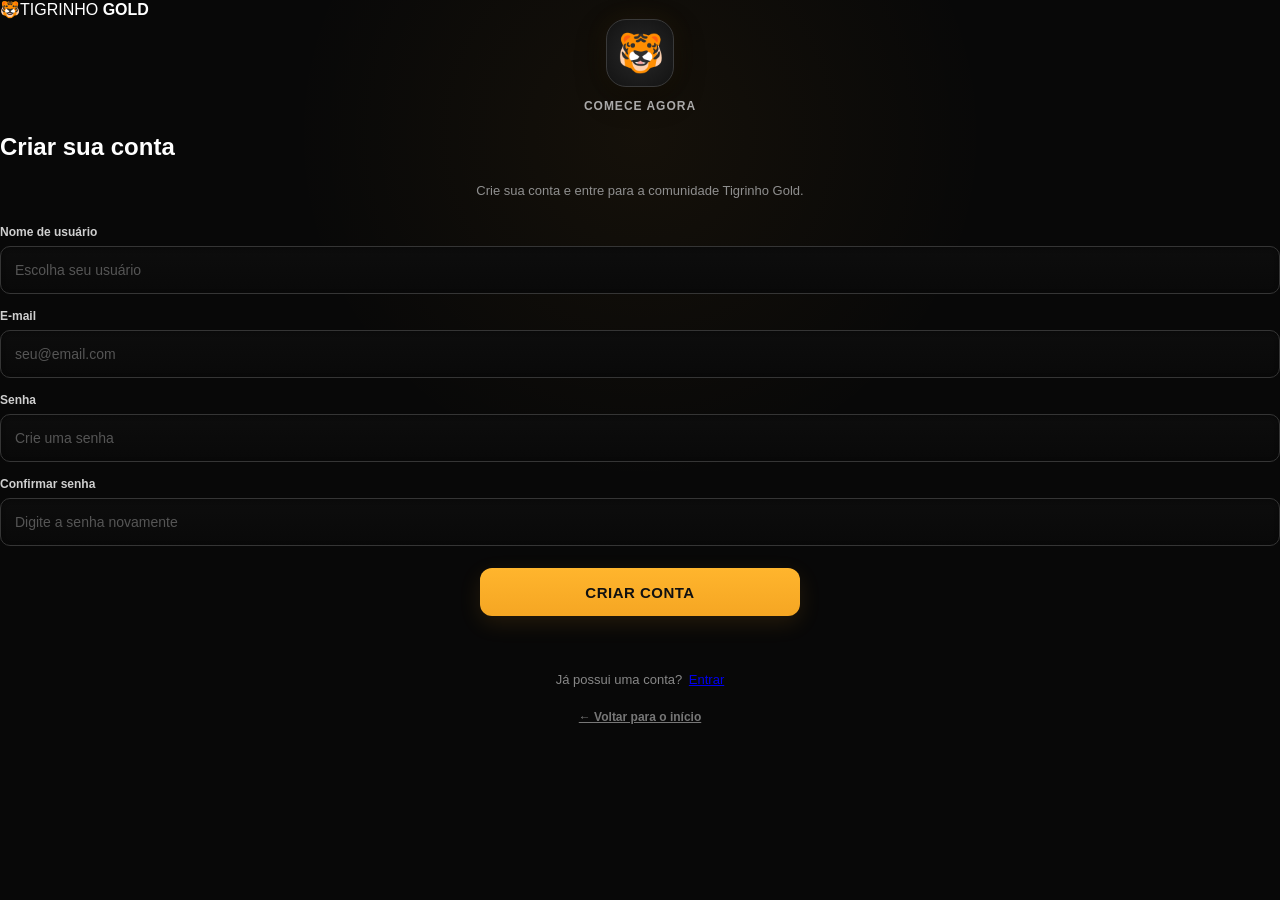
<file: frontend/register.html>
<!DOCTYPE html>

<html lang="pt-BR"> <head> <meta charset="UTF-8"> <meta name="viewport" content="width=device-width, initial-scale=1.0"> <title>Criar conta — Tigrinho Gold</title> <link rel="stylesheet" href="assets/css/style.css"> </head>

<body>

<header class="topbar">

<a href="index.html" class="logo" style="text-decoration: none; color: inherit;">
    <span class="logo-icon">🐯</span>
    <span class="logo-text">TIGRINHO <strong>GOLD</strong></span>
</a>

</header>

<main class="auth-page">

<section class="auth-card">

    <div class="auth-icon">🐯</div>

    <span class="auth-label">COMECE AGORA</span>

    <h1>Criar sua conta</h1>

    <p class="auth-description">
        Crie sua conta e entre para a comunidade Tigrinho Gold.
    </p>

    <form id="registerForm">

        <div class="form-group">
            <label for="username">Nome de usuário</label>
            <input
                type="text"
                id="username"
                name="username"
                placeholder="Escolha seu usuário"
                autocomplete="username"
                required
            >
        </div>

        <div class="form-group">
            <label for="email">E-mail</label>
            <input
                type="email"
                id="email"
                name="email"
                placeholder="seu@email.com"
                autocomplete="email"
                required
            >
        </div>

        <div class="form-group">
            <label for="password">Senha</label>
            <input
                type="password"
                id="password"
                name="password"
                placeholder="Crie uma senha"
                autocomplete="new-password"
                required
            >
        </div>

        <div class="form-group">
            <label for="confirmPassword">Confirmar senha</label>
            <input
                type="password"
                id="confirmPassword"
                name="confirmPassword"
                placeholder="Digite a senha novamente"
                autocomplete="new-password"
                required
            >
        </div>

        <button type="submit" class="auth-submit">
            CRIAR CONTA
        </button>

        <p id="registerMessage" class="auth-message"></p>

    </form>

    <div class="auth-footer">
        Já possui uma conta?
        <a href="login.html">Entrar</a>
    </div>

    <a href="index.html" class="back-home">
        ← Voltar para o início
    </a>

</section>

</main>

<script src="assets/js/register.js"></script>

</body> </html>
</file>
<file: frontend/assets/css/style.css>
﻿/* =========================================================
   GO-TIGRINHO — STYLE.CSS
   VISUAL FINAL — COMPATÍVEL COM O INDEX ATUAL
   ========================================================= */

* {
    box-sizing: border-box;
}

html,
body {
    margin: 0;
    padding: 0;
    min-height: 100%;
}

html {
    scroll-behavior: smooth;
}

body {
    background:
        radial-gradient(
            circle at 50% 15%,
            rgba(245, 166, 35, 0.055),
            transparent 35%
        ),
        #080808;

    color: #fff;

    font-family:
        Arial,
        Helvetica,
        sans-serif;

    overflow-x: hidden;
}

button,
input {
    font-family: inherit;
}

/* =========================================================
   ELEMENTOS DE PÁGINA
   ========================================================= */

#page-home,
#page-games,
#page-login,
#page-register,
#page-account,
#page-game {
    width: 100%;
}

#page-home,
#page-games,
#page-login,
#page-register,
#page-account,
#page-game {
    min-height: calc(100vh - 72px);
}


/* =========================================================
   HEADER
   ========================================================= */

.header {
    width: 100%;
    min-height: 72px;

    display: flex;
    align-items: center;

    padding: 0 42px;

    background:
        linear-gradient(
            180deg,
            #151515 0%,
            #0d0d0d 100%
        );

    border-bottom: 1px solid #292929;

    box-shadow:
        0 8px 30px rgba(0, 0, 0, 0.30);

    position: relative;
    z-index: 100;
}

.header-left {
    display: flex;
    align-items: center;
    flex-shrink: 0;
}

/* =========================================================
   LOGO
   ========================================================= */

.header .logo {
    display: flex;
    align-items: center;

    flex-shrink: 0;

    color: #fff;

    font-size: 21px;
    font-weight: 900;

    white-space: nowrap;
}

.header .logo strong {
    display: flex;
    align-items: center;
}

.logo-go {
    color: #f5a623;
}

.logo-tigrinho {
    color: #fff;
}

.header .logo::after {
    content: "🐯";

    margin-left: 8px;

    font-size: 20px;

    filter:
        drop-shadow(
            0 0 9px
            rgba(245, 166, 35, 0.22)
        );
}


/* =========================================================
   MENU
   ========================================================= */

.header .menu {
    display: flex;
    align-items: center;

    gap: 30px;

    margin-left: 42px;
}

.header .menu a {
    display: inline-flex;
    align-items: center;

    height: 42px;

    color: #d8d8d8;

    text-decoration: none;

    font-size: 14px;
    font-weight: 700;

    position: relative;

    transition:
        color 0.2s ease,
        transform 0.2s ease;
}

.header .menu a::after {
    content: "";

    position: absolute;

    left: 0;
    right: 0;
    bottom: 2px;

    height: 2px;

    background: #f5a623;

    border-radius: 10px;

    transform: scaleX(0);

    transition:
        transform 0.2s ease;
}

.header .menu a:hover {
    color: #f5a623;

    transform: translateY(-1px);
}

.header .menu a:hover::after {
    transform: scaleX(1);
}


/* =========================================================
   ÁREA DA CONTA
   ========================================================= */

.header-right,
.header .account {
    margin-left: auto;

    display: flex;
    align-items: center;
    justify-content: flex-end;

    gap: 10px;

    min-height: 42px;

    flex-shrink: 0;
}

.header .logged-user {
    display: none;

    align-items: center;

    color: #d8d8d8;

    font-size: 13px;
    font-weight: 600;

    white-space: nowrap;
}

.header .logged-user strong {
    margin-left: 4px;

    color: #f5a623;
}

.header .header-balance {
    display: none;

    align-items: center;

    padding: 9px 13px;

    background:
        linear-gradient(
            180deg,
            #1d1d1d,
            #151515
        );

    border: 1px solid #303030;

    border-radius: 9px;

    color: #aaa;

    font-size: 12px;
    font-weight: 700;

    white-space: nowrap;
}

.header .header-balance strong {
    color: #f5a623;

    margin-left: 3px;
}


/* =========================================================
   BOTÕES HEADER
   ========================================================= */

.header .btn-login,
.header .btn-register,
.header .logout-button {
    height: 40px;

    min-width: 108px;

    padding: 0 18px;

    border-radius: 9px;

    font-size: 12px;
    font-weight: 900;

    letter-spacing: 0.2px;

    cursor: pointer;

    display: inline-flex;

    align-items: center;
    justify-content: center;

    white-space: nowrap;

    transition:
        transform 0.18s ease,
        filter 0.18s ease,
        background 0.18s ease,
        box-shadow 0.18s ease;
}

.header .btn-login,
.header .logout-button {
    background:
        linear-gradient(
            180deg,
            #1b1b1b,
            #111
        );

    color: #f5a623;

    border: 1px solid #f5a623;
}

.header .btn-login:hover,
.header .logout-button:hover {
    background:
        rgba(245, 166, 35, 0.09);

    transform: translateY(-1px);
}

.header .btn-register {
    background:
        linear-gradient(
            180deg,
            #ffb52d,
            #f5a623
        );

    color: #111;

    border: 1px solid #f5a623;

    box-shadow:
        0 5px 18px
        rgba(245, 166, 35, 0.12);
}

.header .btn-register:hover {
    filter: brightness(1.07);

    transform: translateY(-1px);
}


/* =========================================================
   HOME / HERO
   ========================================================= */

.hero {
    min-height: 560px;

    padding: 65px 8%;

    display: flex;

    align-items: center;
    justify-content: space-between;

    position: relative;

    overflow: hidden;

    background:
        radial-gradient(
            circle at 75% 50%,
            rgba(245, 166, 35, 0.11),
            transparent 32%
        ),
        radial-gradient(
            circle at 15% 50%,
            rgba(245, 166, 35, 0.035),
            transparent 30%
        );
}

.hero::before {
    content: "";

    position: absolute;

    width: 520px;
    height: 220px;

    left: 50%;
    top: 80px;

    transform: translateX(-50%);

    background:
        radial-gradient(
            ellipse,
            rgba(245, 166, 35, 0.10),
            transparent 70%
        );

    filter: blur(12px);

    pointer-events: none;
}

.hero::after {
    content: "";

    position: absolute;

    width: 520px;
    height: 520px;

    right: 4%;
    top: 50%;

    transform: translateY(-50%);

    border-radius: 50%;

    background:
        radial-gradient(
            circle,
            rgba(245, 166, 35, 0.13),
            rgba(245, 166, 35, 0.035) 40%,
            transparent 70%
        );

    filter: blur(5px);

    pointer-events: none;
}


/* =========================================================
   HERO CONTENT
   ========================================================= */

.hero-content {
    max-width: 650px;

    position: relative;

    z-index: 2;

    animation:
        heroContentIn
        0.7s
        ease-out
        both;
}

@keyframes heroContentIn {
    from {
        opacity: 0;

        transform:
            translateX(-20px);
    }

    to {
        opacity: 1;

        transform:
            translateX(0);
    }
}

.hero-badge {
    display: inline-flex;

    align-items: center;

    padding: 8px 14px;

    margin-bottom: 20px;

    border:
        1px solid
        rgba(245, 166, 35, 0.45);

    border-radius: 30px;

    color: #f5a623;

    font-size: 12px;
    font-weight: 900;

    letter-spacing: 1px;

    background:
        rgba(245, 166, 35, 0.08);
}

.hero h1,
.hero-content h1 {
    margin: 0;

    font-size:
        clamp(
            48px,
            7vw,
            82px
        );

    line-height: 0.95;

    letter-spacing: -3px;

    font-weight: 900;
}

.hero h1 span,
.hero-content h1 span {
    color: #f5a623;

    text-shadow:
        0 0 25px
        rgba(245, 166, 35, 0.10);
}

.hero p,
.hero-content p {
    max-width: 500px;

    color: #aaa;

    font-size: 18px;

    line-height: 1.6;

    margin: 28px 0;
}


/* =========================================================
   HERO BOTÕES
   ========================================================= */

.hero-buttons {
    display: flex;

    justify-content: flex-start;

    gap: 14px;
}

.hero-buttons button {
    min-width: 145px;

    height: 48px;

    padding: 0 24px;

    border-radius: 10px;

    font-weight: 900;

    cursor: pointer;

    font-size: 13px;

    transition:
        transform 0.2s ease,
        filter 0.2s ease,
        box-shadow 0.2s ease;
}

.hero-buttons button:hover {
    transform: translateY(-2px);
}

.btn-primary {
    background:
        linear-gradient(
            180deg,
            #ffb52d,
            #f5a623
        );

    color: #111;

    border: 1px solid #f5a623;

    box-shadow:
        0 7px 22px
        rgba(245, 166, 35, 0.13);
}

.btn-primary:hover {
    filter: brightness(1.07);
}

.btn-secondary {
    background:
        rgba(255,255,255,0.015);

    color: #fff;

    border:
        1px solid #484848;
}

.btn-secondary:hover {
    border-color: #f5a623;

    color: #f5a623;

    background:
        rgba(245, 166, 35, 0.045);
}


/* =========================================================
   TIGRE DO HERO
   ========================================================= */

.hero-tiger {
    position: relative;

    z-index: 2;

    display: flex;

    align-items: center;
    justify-content: center;

    width: 390px;
    height: 390px;

    font-size: 210px;

    line-height: 1;

    filter:
        drop-shadow(
            0 0 25px
            rgba(245, 166, 35, 0.18)
        )
        drop-shadow(
            0 0 55px
            rgba(245, 166, 35, 0.12)
        );

    animation:
        tigerFloat
        3s
        ease-in-out
        infinite;

    user-select: none;
}

@keyframes tigerFloat {
    0%,
    100% {
        transform:
            translateY(0)
            rotate(0deg);
    }

    50% {
        transform:
            translateY(-14px)
            rotate(1deg);
    }
}

.hero-tiger::before {
    content: "";

    position: absolute;

    width: 280px;
    height: 280px;

    border-radius: 50%;

    background:
        radial-gradient(
            circle,
            rgba(245, 166, 35, 0.15),
            transparent 70%
        );

    filter: blur(15px);

    z-index: -1;
}


/* =========================================================
   TÍTULO DA ÁREA DE JOGOS
   ========================================================= */

.section-title {
    width: min(1060px, calc(100% - 60px));

    margin: 0 auto;

    padding:
        45px
        0
        20px;

    display: flex;

    align-items: flex-end;
    justify-content: space-between;

    gap: 20px;
}

.section-title span {
    display: block;

    margin-bottom: 5px;

    color: #f5a623;

    font-size: 11px;

    font-weight: 900;

    letter-spacing: 2px;
}

.section-title h2 {
    margin: 0;

    color: #fff;

    font-size: 28px;

    font-weight: 900;
}

.see-all {
    border: none;

    background: transparent;

    color: #aaa;

    font-size: 12px;

    font-weight: 800;

    cursor: pointer;

    transition:
        color 0.2s ease;
}

.see-all:hover {
    color: #f5a623;
}


/* =========================================================
   GRID DE JOGOS
   ========================================================= */

.games-section,
.games-grid {
    width: 100%;

    display: flex;

    justify-content: center;
    align-items: stretch;

    flex-wrap: wrap;

    gap: 20px;

    padding:
        0
        30px
        70px;
}


/* =========================================================
   CARD DOS JOGOS
   ========================================================= */

.game-card {
    width: 285px;
    min-height: 360px;

    padding: 16px;

    display: flex;
    flex-direction: column;

    position: relative;

    background:
        linear-gradient(
            145deg,
            #171717 0%,
            #101010 55%,
            #0c0c0c 100%
        );

    border:
        1px solid #303030;

    border-radius: 16px;

    box-shadow:
        0 18px 45px
        rgba(0, 0, 0, 0.45),
        inset 0 1px 0
        rgba(255,255,255,0.035);

    overflow: hidden;

    transition:
        transform 0.25s ease,
        border-color 0.25s ease,
        box-shadow 0.25s ease;
}

.game-card::before {
    content: "";

    position: absolute;

    width: 180px;
    height: 180px;

    left: 50%;
    top: 25px;

    transform: translateX(-50%);

    border-radius: 50%;

    background:
        radial-gradient(
            circle,
            rgba(245,166,35,0.13),
            transparent 70%
        );

    filter: blur(15px);

    pointer-events: none;
}

.game-card:hover {
    transform: translateY(-7px);

    border-color:
        rgba(245,166,35,0.55);

    box-shadow:
        0 25px 55px
        rgba(0,0,0,0.55),
        0 0 30px
        rgba(245,166,35,0.08);
}


/* =========================================================
   IMAGEM DO JOGO
   COMPATÍVEL COM .game-image DO INDEX
   ========================================================= */

.game-image {
    width: 100%;
    height: 190px;

    flex-shrink: 0;

    display: flex;

    align-items: center;
    justify-content: center;

    position: relative;

    overflow: hidden;

    margin: 0 0 17px;

    border-radius: 13px;

    border:
        1px solid #353535;

    background:
        radial-gradient(
            circle at 50% 40%,
            #292929,
            #151515 55%,
            #0b0b0b 100%
        );

    box-shadow:
        inset 0 0 35px
        rgba(0,0,0,0.65),
        0 8px 22px
        rgba(0,0,0,0.35);
}

.game-image::after {
    content: "";

    position: absolute;

    left: 8%;
    right: 8%;

    top: 0;

    height: 45%;

    background:
        linear-gradient(
            180deg,
            rgba(255,255,255,0.06),
            transparent
        );

    pointer-events: none;

    z-index: 4;
}


/* =========================================================
   IMAGENS REAIS, SE FOREM ADICIONADAS
   ========================================================= */

.game-image img {
    width: 100%;
    height: 100%;

    display: block;

    object-fit: cover;

    object-position: center;

    border-radius: 12px;

    position: relative;

    z-index: 3;

    transition:
        transform 0.3s ease,
        filter 0.3s ease;
}

.game-card:hover .game-image img {
    transform: scale(1.06);

    filter:
        brightness(1.06)
        saturate(1.08);
}


/* =========================================================
   TIGRE ANIMADO DO CARD
   CORREÇÃO DO CORTE DA CABEÇA
   ========================================================= */

.tiger-game {
    overflow: visible;

    background:
        radial-gradient(
            circle at 50% 50%,
            rgba(245,166,35,0.14),
            #191919 45%,
            #0b0b0b 100%
        );
}

.tiger-animated {
    width: 100%;
    height: 100%;

    display: flex;

    align-items: center;
    justify-content: center;

    position: relative;

    z-index: 3;

    font-size: 108px;

    line-height: 1;

    transform-origin: center;

    filter:
        drop-shadow(
            0 8px 18px
            rgba(0,0,0,0.55)
        )
        drop-shadow(
            0 0 22px
            rgba(245,166,35,0.15)
        );

    animation:
        cardTigerFloat
        3.2s
        ease-in-out
        infinite;
}

@keyframes cardTigerFloat {
    0%,
    100% {
        transform:
            translateY(3px)
            rotate(0deg);
    }

    50% {
        transform:
            translateY(-7px)
            rotate(1deg);
    }
}


/* =========================================================
   OUTROS JOGOS
   ========================================================= */

.gold-game,
.fire-game {
    font-size: 90px;

    line-height: 1;

    text-shadow:
        0 8px 20px
        rgba(0,0,0,0.55),
        0 0 25px
        rgba(245,166,35,0.12);
}

.gold-game {
    background:
        radial-gradient(
            circle at center,
            rgba(245,166,35,0.14),
            #181818 48%,
            #0b0b0b 100%
        );
}

.fire-game {
    background:
        radial-gradient(
            circle at center,
            rgba(255,95,30,0.12),
            #181818 48%,
            #0b0b0b 100%
        );
}


/* =========================================================
   INFORMAÇÕES DO JOGO
   ========================================================= */

.game-info {
    width: 100%;

    display: flex;
    flex-direction: column;

    flex: 1;

    position: relative;

    z-index: 5;
}

.game-info h3 {
    margin:
        0
        0
        6px;

    color: #fff;

    font-size: 17px;

    font-weight: 900;

    line-height: 1.25;

    text-align: center;
}

.game-info p {
    margin: 0;

    min-height: 32px;

    display: flex;

    align-items: center;
    justify-content: center;

    color: #888;

    font-size: 12px;

    line-height: 1.4;

    text-align: center;
}


/* =========================================================
   BOTÕES DOS CARDS
   ========================================================= */

.game-info button {
    width: 100%;
    height: 44px;

    margin-top: auto;

    border:
        1px solid #f5a623;

    border-radius: 9px;

    background:
        linear-gradient(
            180deg,
            #ffb52d,
            #f5a623
        );

    color: #111;

    font-size: 11px;

    font-weight: 900;

    letter-spacing: 0.4px;

    cursor: pointer;

    box-shadow:
        0 7px 20px
        rgba(245,166,35,0.10);

    transition:
        transform 0.2s ease,
        filter 0.2s ease,
        box-shadow 0.2s ease;
}

.game-info button:hover:not(:disabled) {
    transform: translateY(-2px);

    filter: brightness(1.07);

    box-shadow:
        0 10px 26px
        rgba(245,166,35,0.18);
}

.game-info button:disabled {
    background:
        linear-gradient(
            180deg,
            #242424,
            #181818
        );

    border-color: #363636;

    color: #666;

    cursor: default;

    box-shadow: none;
}


/* =========================================================
   PÁGINA DE LOGIN / CADASTRO
   ========================================================= */

#page-login,
#page-register,
#page-account {

    min-height: calc(100vh - 72px);

    display: flex;

    align-items: center;
    justify-content: center;

    padding:
        55px
        20px;

    position: relative;

    background:
        radial-gradient(
            circle at 50% 35%,
            rgba(245,166,35,0.075),
            transparent 34%
        ),
        radial-gradient(
            circle at 50% 100%,
            rgba(245,166,35,0.035),
            transparent 45%
        );
}


/* =========================================================
   CAIXA AUTH
   ========================================================= */

.auth-box {
    width: 410px;

    padding: 35px 38px;

    position: relative;

    z-index: 2;

    background:
        linear-gradient(
            145deg,
            #181818,
            #101010 60%,
            #0c0c0c
        );

    border:
        1px solid #343434;

    border-radius: 18px;

    box-shadow:
        0 25px 70px
        rgba(0,0,0,0.55),
        0 0 40px
        rgba(245,166,35,0.035),
        inset 0 1px 0
        rgba(255,255,255,0.035);

    animation:
        authBoxIn
        0.45s
        ease-out
        both;
}

@keyframes authBoxIn {
    from {
        opacity: 0;

        transform:
            translateY(15px)
            scale(0.98);
    }

    to {
        opacity: 1;

        transform:
            translateY(0)
            scale(1);
    }
}


/* =========================================================
   ÍCONE AUTH
   ========================================================= */

.auth-icon {
    width: 68px;
    height: 68px;

    margin:
        0
        auto
        12px;

    display: flex;

    align-items: center;
    justify-content: center;

    border-radius: 20px;

    background:
        radial-gradient(
            circle,
            #292929,
            #121212
        );

    border:
        1px solid #3a3a3a;

    font-size: 38px;

    box-shadow:
        0 10px 30px
        rgba(0,0,0,0.45),
        0 0 25px
        rgba(245,166,35,0.08);
}

.auth-label {
    display: block;

    margin-bottom: 7px;

    text-align: center;

    color: #aaa;

    font-size: 12px;

    font-weight: 900;

    letter-spacing: 1px;
}


/* =========================================================
   TÍTULOS AUTH
   ========================================================= */

.auth-box h1 {
    margin:
        0
        0
        8px;

    color: #fff;

    text-align: center;

    font-size: 26px;

    font-weight: 900;
}

.auth-description {
    margin:
        0
        0
        25px;

    color: #8f8f8f;

    text-align: center;

    font-size: 13px;

    line-height: 1.5;
}


/* =========================================================
   FORMULÁRIO
   ========================================================= */

.form-group {
    width: 100%;

    margin-bottom: 15px;
}

.form-group label {
    display: block;

    margin:
        0
        0
        7px;

    color: #cfcfcf;

    font-size: 12px;

    font-weight: 700;
}

.form-group input {
    width: 100%;
    height: 48px;

    padding:
        0
        14px;

    border:
        1px solid #353535;

    border-radius: 10px;

    outline: none;

    background:
        linear-gradient(
            180deg,
            #0d0d0d,
            #090909
        );

    color: #fff;

    font-size: 14px;

    box-shadow:
        inset 0 1px 4px
        rgba(0,0,0,0.35);

    transition:
        border-color 0.2s ease,
        box-shadow 0.2s ease;
}

.form-group input::placeholder {
    color: #555;
}

.form-group input:focus {
    border-color: #f5a623;

    box-shadow:
        0 0 0 3px
        rgba(245,166,35,0.07),
        0 0 18px
        rgba(245,166,35,0.04);
}


/* =========================================================
   BOTÃO AUTH
   ========================================================= */

.auth-submit {
    width: 100%;
    height: 48px;

    margin-top: 3px;

    border:
        1px solid #f5a623;

    border-radius: 10px;

    background:
        linear-gradient(
            180deg,
            #ffb52d,
            #f5a623
        );

    color: #111;

    font-size: 12px;

    font-weight: 900;

    letter-spacing: 0.4px;

    cursor: pointer;

    box-shadow:
        0 7px 22px
        rgba(245,166,35,0.12);

    transition:
        transform 0.2s ease,
        filter 0.2s ease;
}

.auth-submit:hover {
    transform: translateY(-2px);

    filter: brightness(1.06);
}


/* =========================================================
   LINKS AUTH
   ========================================================= */

.auth-box a {
    color: #f5a623;

    text-decoration: none;

    font-weight: 700;

    transition:
        color 0.2s ease;
}

.auth-box a:hover {
    color: #ffc45a;
}

.forgot-password-link {
    display: block;

    margin-top: 13px;

    text-align: center;

    font-size: 12px;
}

.auth-footer {
    margin-top: 20px;

    color: #888;

    text-align: center;

    font-size: 13px;

    line-height: 1.5;
}

.auth-footer a {
    margin-left: 3px;
}

.back-home {
    display: block;

    margin-top: 18px;

    color: #777 !important;

    text-align: center;

    font-size: 12px;

    font-weight: 700;
}

.back-home:hover {
    color: #f5a623 !important;
}


/* =========================================================
   MENSAGENS
   ========================================================= */

.auth-message {
    min-height: 20px;

    margin-top: 10px;

    color: #f5a623;

    text-align: center;

    font-size: 12px;

    line-height: 1.4;
}


/* =========================================================
   RECUPERAÇÃO DE SENHA
   ========================================================= */

.forgot-password-view {
    width: 100%;
}

.forgot-icon {
    width: 62px;
    height: 62px;

    margin:
        0
        auto
        14px;

    display: flex;

    align-items: center;
    justify-content: center;

    border-radius: 18px;

    background:
        radial-gradient(
            circle,
            #292929,
            #121212
        );

    border:
        1px solid #3a3a3a;

    font-size: 31px;
}


/* =========================================================
   CONTA
   ========================================================= */

.account-box {
    width: 410px;

    padding: 38px;

    position: relative;

    z-index: 2;

    text-align: center;

    background:
        linear-gradient(
            145deg,
            #181818,
            #101010
        );

    border:
        1px solid #343434;

    border-radius: 18px;

    box-shadow:
        0 25px 65px
        rgba(0,0,0,0.5),
        inset 0 1px 0
        rgba(255,255,255,0.035);
}

.account-box h1 {
    margin:
        0
        0
        18px;

    color: #f5a623;

    font-size: 27px;
}

.account-box p {
    color: #999;

    line-height: 1.5;
}

.account-balance {
    width: 100%;

    margin:
        20px
        0;

    padding: 16px;

    display: flex;

    flex-direction: column;

    gap: 6px;

    background:
        linear-gradient(
            180deg,
            #1c1c1c,
            #141414
        );

    border:
        1px solid #303030;

    border-radius: 12px;
}

.account-balance span {
    color: #888;

    font-size: 11px;

    font-weight: 800;

    letter-spacing: 1px;
}

.account-balance strong {
    color: #f5a623;

    font-size: 22px;
}


/* =========================================================
   PÁGINA DE JOGOS
   ========================================================= */

#page-games {
    min-height: calc(100vh - 72px);

    padding-bottom: 60px;

    background:
        radial-gradient(
            circle at 50% 20%,
            rgba(245,166,35,0.055),
            transparent 35%
        );
}

#page-games > span {
    display: block;

    padding-top: 45px;

    color: #f5a623;

    text-align: center;

    font-size: 11px;

    font-weight: 900;

    letter-spacing: 2px;
}

#page-games > h1 {
    margin:
        7px
        20px
        8px;

    color: #fff;

    text-align: center;

    font-size: 30px;
}

#page-games > p {
    margin:
        0
        auto
        25px;

    max-width: 500px;

    color: #888;

    text-align: center;

    font-size: 13px;

    line-height: 1.5;
}


/* =========================================================
   JOGO
   ========================================================= */

#page-game {
    min-height: calc(100vh - 72px);

    display: flex;

    align-items: center;
    justify-content: center;

    padding:
        40px
        20px;

    background:
        radial-gradient(
            circle at 50% 35%,
            rgba(245,166,35,0.07),
            transparent 40%
        );
}

.game-container {
    width: 460px;

    padding: 30px;

    position: relative;

    background:
        linear-gradient(
            145deg,
            #181818,
            #101010 60%,
            #0c0c0c
        );

    border:
        1px solid #343434;

    border-radius: 20px;

    box-shadow:
        0 30px 80px
        rgba(0,0,0,0.58),
        0 0 35px
        rgba(245,166,35,0.04),
        inset 0 1px 0
        rgba(255,255,255,0.035);
}

.game-container > h1 {
    margin:
        0
        0
        5px;

    color: #f5a623;

    text-align: center;

    font-size: 23px;
}

.back-game {
    width: 36px;
    height: 36px;

    position: absolute;

    left: 20px;
    top: 20px;

    display: flex;

    align-items: center;
    justify-content: center;

    border:
        1px solid #343434;

    border-radius: 9px;

    background: #151515;

    color: #aaa;

    font-size: 18px;

    cursor: pointer;

    transition:
        color 0.2s ease,
        border-color 0.2s ease;
}

.back-game:hover {
    color: #f5a623;

    border-color: #f5a623;
}


/* =========================================================
   SALDO DO JOGO
   ========================================================= */

.balance {
    display: flex;

    align-items: center;
    justify-content: space-between;

    margin:
        20px
        0;

    padding:
        13px
        15px;

    background:
        linear-gradient(
            180deg,
            #1c1c1c,
            #151515
        );

    border:
        1px solid #292929;

    border-radius: 10px;

    color: #999;

    font-size: 13px;
}

.balance strong {
    color: #f5a623;

    font-size: 16px;
}


/* =========================================================
   SLOTS
   ========================================================= */

.slots {
    display: grid;

    grid-template-columns:
        repeat(3, 1fr);

    gap: 12px;

    margin-bottom: 20px;
}

.slot {
    height: 125px;

    display: flex;

    align-items: center;
    justify-content: center;

    background:
        radial-gradient(
            circle at center,
            #1d1d1d,
            #090909
        );

    border:
        2px solid #383838;

    border-radius: 14px;

    font-size: 62px;

    line-height: 1;

    box-shadow:
        inset 0 0 25px
        rgba(0,0,0,0.6),
        0 10px 25px
        rgba(0,0,0,0.35);
}


/* =========================================================
   CAMPO DE APOSTA
   ========================================================= */

#bet {
    width: 100%;
    height: 46px;

    margin-bottom: 10px;

    padding:
        0
        14px;

    border:
        1px solid #343434;

    border-radius: 9px;

    outline: none;

    background: #090909;

    color: #fff;

    font-size: 14px;
}

#bet:focus {
    border-color: #f5a623;

    box-shadow:
        0 0 0 3px
        rgba(245,166,35,0.06);
}


/* =========================================================
   CONTROLES DO JOGO
   ========================================================= */

.game-controls {
    display: grid;

    grid-template-columns:
        58px
        1fr
        58px;

    gap: 9px;

    align-items: center;

    margin-top: 10px;
}

#turbo-button,
#auto-play-button {
    width: 58px;
    height: 50px;

    display: flex;

    align-items: center;
    justify-content: center;

    padding: 0;

    background:
        linear-gradient(
            180deg,
            #191919,
            #111
        );

    border:
        1px solid #383838;

    border-radius: 10px;

    color: #f5a623;

    font-size: 21px;

    cursor: pointer;

    transition:
        border-color 0.2s ease,
        background 0.2s ease,
        transform 0.15s ease;
}

#turbo-button:hover,
#auto-play-button:hover {
    border-color: #f5a623;

    background:
        linear-gradient(
            180deg,
            #211b12,
            #15120d
        );
}

#turbo-button:active,
#auto-play-button:active {
    transform: scale(0.97);
}


/* =========================================================
   TURBO
   ========================================================= */

#turbo-button {
    position: relative;

    overflow: hidden;

    font-size: 0;
}

#turbo-button::before {
    content: "⚡";

    font-size: 23px;

    color: #777;
}

#turbo-button[data-mode="normal"]::before {
    content: "⚡";

    color: #777;
}

#turbo-button[data-mode="turbo"]::before {
    content: "⚡⚡";

    color: #f5a623;

    text-shadow:
        0 0 8px
        rgba(245,166,35,0.25);
}

#turbo-button[data-mode="super"]::before {
    content: "⚡⚡⚡";

    color: #ffd15c;

    letter-spacing: -7px;

    text-shadow:
        0 0 8px
        rgba(245,166,35,0.35);
}


/* =========================================================
   BOTÃO JOGAR
========================================================= */

#play-button {
    width: 100%;
    height: 50px;

    border: 1px solid #f5a623;
    border-radius: 10px;

    background: linear-gradient(
        180deg,
        #ffb52d,
        #f5a623
    );

    color: #111;

    font-size: 14px;
    font-weight: 900;

    cursor: pointer;

    box-shadow:
        0 5px 18px rgba(245, 166, 35, 0.12);

    transition:
        transform 0.15s ease,
        filter 0.2s ease,
        box-shadow 0.2s ease;
}

#play-button:hover:not(:disabled) {
    filter: brightness(1.07);
    transform: translateY(-1px);

    box-shadow:
        0 8px 22px rgba(255, 179, 0, 0.30);
}

#play-button:disabled {
    opacity: 0.7;
    cursor: wait;
    transform: none;
}


/* =========================================================
   AUTO PLAY
========================================================= */

#auto-options,
.auto-options {
    display: none;

    grid-template-columns:
        repeat(5, minmax(0, 1fr));

    gap: 7px;

    width: 100%;
    box-sizing: border-box;

    margin-top: 10px;
}

#auto-options.show,
.auto-options.show {
    display: grid;
}

#auto-options button,
.auto-options button {
    width: 100%;
    min-width: 0;
    height: 38px;

    padding: 0;

    border: 1px solid #333;
    border-radius: 8px;

    background: linear-gradient(
        180deg,
        #1a1a1a,
        #131313
    );

    color: #fff;

    font-size: 12px;
    font-weight: 700;

    cursor: pointer;

    transition:
        border-color 0.2s ease,
        color 0.2s ease,
        transform 0.15s ease;
}

#auto-options button:hover,
.auto-options button:hover {
    border-color: #f5a623;
    color: #f5a623;
    transform: translateY(-1px);
}


/* =========================================================
   MENSAGEM DO JOGO
========================================================= */

#game-message,
.game-message {
    width: 100%;
    min-height: 24px;

    margin-top: 16px;

    box-sizing: border-box;

    text-align: center;

    color: #f5a623;

    font-size: 13px;
    line-height: 1.4;
    font-weight: 700;
}


/* =========================================================
   SCROLLBAR
========================================================= */

::-webkit-scrollbar {
    width: 8px;
}

::-webkit-scrollbar-track {
    background: #090909;
}

::-webkit-scrollbar-thumb {
    background: #292929;
    border-radius: 10px;
}

::-webkit-scrollbar-thumb:hover {
    background: #3b3b3b;
}


/* =========================================================
   ESTRUTURA DAS PÁGINAS
========================================================= */

#page-home,
#page-login,
#page-register,
#page-games,
#page-account,
#page-game {
    width: 100%;
}


/* =========================================================
   CENTRAL DE JOGOS
========================================================= */

#page-games {
    min-height: 100vh;
    padding: 60px 25px;
    box-sizing: border-box;
}

#page-games .page-title {
    text-align: center;
    margin-bottom: 45px;
}

#page-games .page-title > span {
    display: inline-block;

    margin-bottom: 10px;

    font-size: 13px;
    font-weight: 800;
    letter-spacing: 2px;
}

#page-games .page-title h1 {
    margin: 0;

    font-size: 38px;
    font-weight: 900;
}

#page-games .page-title p {
    margin-top: 12px;
    opacity: 0.7;
}


/* =========================================================
   GRID DOS JOGOS
========================================================= */

#page-games .games-grid {
    display: grid;

    grid-template-columns:
        repeat(auto-fit, minmax(250px, 1fr));

    gap: 25px;

    width: 100%;
    max-width: 1100px;

    margin: 0 auto;
}

#page-games .game-card,
.games-section .game-card {
    display: flex;
    flex-direction: column;

    position: relative;
    overflow: hidden;

    padding: 28px 25px 25px;

    text-align: center;

    border-radius: 22px;

    transition:
        transform 0.25s ease,
        box-shadow 0.25s ease;
}

#page-games .game-card:hover,
.games-section .game-card:hover {
    transform: translateY(-5px);
}

#page-games .game-card.featured,
.games-section .game-card.featured {
    border: 1px solid rgba(255, 193, 7, 0.55);

    box-shadow:
        0 15px 45px rgba(0, 0, 0, 0.25),
        0 0 25px rgba(255, 193, 7, 0.12);
}

#page-games .game-card h2,
.games-section .game-card h2 {
    margin: 10px 0 7px;

    font-size: 22px;
    font-weight: 900;
}

#page-games .game-card p,
.games-section .game-card p {
    margin: 0 0 20px;

    opacity: 0.65;

    font-size: 14px;
}

.games-section .game-card button {
    margin-top: auto;
}


/* =========================================================
   ÍCONES DOS JOGOS
========================================================= */

.game-image,
.game-icon {
    position: relative;
    overflow: hidden;
}

.games-section .game-icon,
#page-games .game-icon {
    width: 145px;
    height: 145px;

    margin-left: auto;
    margin-right: auto;

    display: flex;
    align-items: center;
    justify-content: center;

    border-radius: 50%;

    overflow: hidden;
}


/* =========================================================
   TIGRE
========================================================= */

.tiger-game {
    display: flex;
    align-items: center;
    justify-content: center;
}

.games-section .tiger-game,
#page-games .tiger-game {
    position: relative;

    background:
        radial-gradient(
            circle,
            rgba(255, 193, 7, 0.25),
            transparent 70%
        );

    box-shadow:
        0 0 25px rgba(255, 193, 7, 0.08);
}

.games-section .tiger-game::after,
#page-games .tiger-game::after {
    content: "";

    position: absolute;
    inset: 10px;

    border-radius: 50%;

    border:
        1px solid rgba(255, 193, 7, 0.12);

    pointer-events: none;
}

.tiger-animated,
.games-section .tiger-animated,
#page-games .tiger-animated {
    position: relative;
    z-index: 2;

    font-size: 78px;
    line-height: 1;

    transform-origin: center;

    filter:
        drop-shadow(
            0 8px 8px rgba(0, 0, 0, 0.2)
        );

    animation:
        tigerFloat 2.5s ease-in-out infinite;
}

@keyframes tigerFloat {
    0%,
    100% {
        transform:
            translateY(0)
            rotate(-2deg)
            scale(1);
    }

    50% {
        transform:
            translateY(-10px)
            rotate(2deg)
            scale(1.06);
    }
}


/* =========================================================
   MOEDA E FOGO
========================================================= */

.gold-game,
.fire-game {
    display: flex;

    align-items: center;
    justify-content: center;

    font-size: 65px;

    text-shadow:
        0 8px 20px rgba(0, 0, 0, 0.45),
        0 0 25px rgba(245, 166, 35, 0.12);

    filter:
        drop-shadow(
            0 7px 8px rgba(0, 0, 0, 0.18)
        );
}


/* =========================================================
   BOTÃO FORTUNA DO TIGRE
========================================================= */

#page-games #games-tiger,
.games-section #game-tiger {
    display: flex;
    align-items: center;
    justify-content: center;

    width: 100%;

    padding: 14px 20px;

    border: none;
    border-radius: 12px;

    background:
        linear-gradient(
            135deg,
            #ffd54a,
            #ffb300
        );

    color: #111;

    font-size: 14px;
    font-weight: 900;

    letter-spacing: 0.8px;

    cursor: pointer;

    box-shadow:
        0 8px 20px rgba(255, 179, 0, 0.25);

    transition:
        transform 0.2s ease,
        filter 0.2s ease,
        box-shadow 0.2s ease;
}

#page-games #games-tiger:hover,
.games-section #game-tiger:hover {
    transform: translateY(-2px);

    filter: brightness(1.08);

    box-shadow:
        0 10px 25px rgba(255, 179, 0, 0.38);
}


/* =========================================================
   JOGOS EM BREVE
========================================================= */

#page-games .game-card:not(.featured) button,
.games-section .game-card:not(.featured) button {
    display: flex;
    align-items: center;
    justify-content: center;

    width: 100%;

    padding: 14px 20px;

    border: none;
    border-radius: 12px;

    background: #666;

    color: #eee;

    font-size: 13px;
    font-weight: 800;

    letter-spacing: 0.7px;

    opacity: 0.75;

    cursor: not-allowed;
}


/* =========================================================
   PÁGINA DO JOGO
========================================================= */

#page-game {
    width: 100%;
    min-height: 100vh;

    box-sizing: border-box;

    padding: 30px 18px;

    display: flex;
    align-items: center;
    justify-content: center;
}

#page-game .game-container {
    position: relative;

    width: min(92%, 900px);
    max-width: 680px;

    margin: 0 auto;

    padding: 28px 24px 36px;

    box-sizing: border-box;

    border-radius: 26px;

    overflow: hidden;

    box-shadow:
        0 25px 70px rgba(0, 0, 0, 0.35),
        0 0 35px rgba(255, 193, 7, 0.06);
}

#page-game .game-container::before {
    content: "";

    position: absolute;

    top: -120px;
    left: 50%;

    width: 300px;
    height: 220px;

    transform: translateX(-50%);

    background:
        radial-gradient(
            circle,
            rgba(255, 193, 7, 0.12),
            transparent 70%
        );

    pointer-events: none;
}


/* =========================================================
   CABEÇALHO DO JOGO
========================================================= */

#page-game .game-header {
    position: relative;

    display: flex;
    align-items: center;
    justify-content: center;

    width: 100%;
    min-height: 58px;

    margin-bottom: 22px;
    padding-bottom: 16px;

    border-bottom:
        1px solid rgba(255, 255, 255, 0.08);
}

#page-game .game-header h1 {
    margin: 0;

    padding: 0 60px;

    text-align: center;

    font-size: 25px;
    line-height: 1.2;
    font-weight: 900;

    letter-spacing: 0.2px;

    white-space: nowrap;
    overflow: hidden;
    text-overflow: ellipsis;
}

#page-game .back-game {
    position: absolute;

    left: 0;
    top: 50%;

    transform: translateY(-50%) !important;

    width: 48px;
    height: 48px;

    display: flex;
    align-items: center;
    justify-content: center;

    padding: 0;
    margin: 0;

    border-radius: 14px;

    border:
        1px solid rgba(255, 255, 255, 0.12);

    font-size: 25px;
    line-height: 1;

    cursor: pointer;

    z-index: 5;

    transition:
        background-color 0.2s ease,
        border-color 0.2s ease,
        box-shadow 0.2s ease,
        filter 0.2s ease;
}

#page-game .back-game:hover {
    transform: translateY(-50%) !important;
    filter: brightness(1.12);
}


/* =========================================================
   SALDO
========================================================= */

#page-game .balance-box {
    position: relative;

    width: min(100%, 420px);

    margin: 0 auto 24px;
    padding: 16px 20px;

    box-sizing: border-box;

    display: flex;
    flex-direction: column;
    align-items: center;
    justify-content: center;

    text-align: center;

    border-radius: 15px;
}

#page-game .balance-box span {
    display: block;

    margin-bottom: 5px;

    color: #ffd43b;

    text-align: center;

    font-size: 18px;
    font-weight: 800;

    letter-spacing: 1px;
}

#page-game .balance-box strong {
    display: block;

    text-align: center;

    font-size: 32px;
    font-weight: 900;
}


/* =========================================================
   SLOTS
========================================================= */

#page-game .slots {
    position: relative;

    width: 100%;

    display: flex;
    align-items: center;
    justify-content: center;

    gap: 14px;

    margin: 24px auto 20px;
    padding: 16px;

    box-sizing: border-box;

    border-radius: 20px;

    box-shadow:
        inset 0 0 30px rgba(0, 0, 0, 0.16);
}

#page-game .slot {
    position: relative;

    width: 150px;
    height: 150px;

    min-width: 0;

    display: flex;
    align-items: center;
    justify-content: center;

    box-sizing: border-box;

    border-radius: 20px;

    font-size: 68px;
    line-height: 1;

    overflow: hidden;

    background:
        rgba(255, 255, 255, 0.08);

    box-shadow:
        inset 0 0 22px rgba(0, 0, 0, 0.22),
        0 5px 15px rgba(0, 0, 0, 0.12);

    transition:
        transform 0.15s ease,
        box-shadow 0.15s ease;
}

#page-game .slot::after {
    content: "";

    position: absolute;

    inset: 0;

    border-radius: inherit;

    pointer-events: none;

    box-shadow:
        inset 0 0 0 1px rgba(255, 193, 7, 0.12);
}


/* =========================================================
   CAMPO DA APOSTA — DEMONSTRAÇÃO
========================================================= */

#page-game .bet-area {
    width: 260px;

    margin: 0 auto 22px;

    display: flex;
    flex-direction: column;
    align-items: center;

    text-align: center;
}

#page-game .bet-area label {
    display: block;

    margin-bottom: 8px;

    text-align: center;

    font-size: 13px;
    font-weight: 800;
}

#page-game .bet-area input {
    width: 260px;
    max-width: 100%;
    height: 46px;

    box-sizing: border-box;

    padding: 0 15px;

    text-align: center;

    border-radius: 12px;

    font-size: 16px;
}


/* =========================================================
   CONTROLES
========================================================= */

#page-game .game-controls {
    display: flex;

    align-items: center;
    justify-content: center;

    gap: 12px;

    width: 100%;

    margin-top: 20px;

    box-sizing: border-box;
}

#page-game .game-controls button {
    display: flex;
    align-items: center;
    justify-content: center;

    min-width: 54px;
    height: 54px;

    padding: 0;
    margin: 0;

    border: none;
    border-radius: 15px;

    cursor: pointer;
}

#page-game #play-button {
    min-width: 190px;

    font-size: 15px;
    font-weight: 900;

    letter-spacing: 0.7px;
}


/* =========================================================
   BOTÃO TURBO
========================================================= */

#page-game #turbo-button {
    position: relative;

    width: 58px !important;
    min-width: 58px !important;
    max-width: 58px !important;

    height: 54px !important;

    padding: 0 !important;
    margin: 0 !important;

    display: flex !important;
    align-items: center !important;
    justify-content: center !important;

    overflow: hidden !important;

    font-size: 0 !important;
    line-height: 1 !important;
    letter-spacing: 0 !important;

    white-space: nowrap !important;

    transform: none !important;
}

#page-game #turbo-button::before {
    display: none !important;
}

#page-game #turbo-button::after {
    display: flex !important;
    align-items: center !important;
    justify-content: center !important;

    width: 100% !important;
    height: 100% !important;

    margin: 0 !important;
    padding: 0 !important;

    line-height: 1 !important;
    letter-spacing: 0 !important;

    white-space: nowrap !important;

    transform: none !important;
}

#page-game #turbo-button[data-mode="normal"]::after {
    content: "⚡" !important;
    font-size: 25px !important;
}

#page-game #turbo-button[data-mode="turbo"]::after {
    content: "⚡⚡" !important;
    font-size: 18px !important;
    letter-spacing: -2px !important;
}

#page-game #turbo-button[data-mode="super"]::after {
    content: "⚡⚡⚡" !important;
    font-size: 15px !important;
    letter-spacing: -3px !important;
}

#page-game #turbo-button:hover,
#page-game #turbo-button:active {
    transform: none !important;
}


/* =========================================================
   AUTO PLAY
========================================================= */

#page-game .auto-options {
    display: none;

    grid-template-columns:
        repeat(5, minmax(0, 1fr));

    align-items: center;
    justify-content: center;

    gap: 8px;

    width: 100%;

    margin: 14px auto 0;
    padding: 10px;

    box-sizing: border-box;

    border-radius: 14px;
}

#page-game .auto-options.show {
    display: grid;
}

#page-game .auto-options button {
    min-width: 0;
    min-height: 38px;

    padding: 10px;

    border-radius: 9px;

    font-weight: 800;

    cursor: pointer;
}


/* =========================================================
   LOGIN / CADASTRO
========================================================= */

.auth-submit {
    display: flex;
    align-items: center;
    justify-content: center;

    width: 100%;
    max-width: 320px;

    margin: 22px auto 0;

    padding: 14px 24px;

    border: none;
    border-radius: 12px;

    cursor: pointer;

    font-size: 15px;
    font-weight: 800;

    letter-spacing: 0.5px;
}

.auth-box {
    width: 100%;
    max-width: 430px;

    margin: 0 auto;
}

.forgot-password-link {
    display: block;

    width: fit-content;

    margin: 14px auto 0;

    text-align: center;
}

.auth-message {
    width: 100%;

    margin-top: 12px;

    text-align: center;
}

.auth-footer {
    width: 100%;

    margin-top: 22px;

    text-align: center;
}

.back-home {
    display: block;

    width: fit-content;

    margin: 20px auto 0;

    text-align: center;
}


/* =========================================================
   RECUPERAÇÃO DE SENHA
========================================================= */

.auth-box:has(#forgot-password-view[style*="display: block"]) > .auth-icon,
.auth-box:has(#forgot-password-view[style*="display: block"]) > .auth-label,
.auth-box:has(#forgot-password-view[style*="display: block"]) > h1,
.auth-box:has(#forgot-password-view[style*="display: block"]) > .auth-description,
.auth-box:has(#forgot-password-view[style*="display: block"]) > #login-message,
.auth-box:has(#forgot-password-view[style*="display: block"]) > .auth-footer,
.auth-box:has(#forgot-password-view[style*="display: block"]) > #back-home-login {
    display: none;
}

#forgot-password-view {
    width: 100%;

    box-sizing: border-box;

    text-align: center;
}

#forgot-password-view .forgot-icon {
    display: flex;
    align-items: center;
    justify-content: center;

    width: 70px;
    height: 70px;

    margin: 0 auto 18px;

    border-radius: 50%;

    font-size: 32px;
}

#forgot-password-view h2 {
    margin: 0 0 10px;

    font-size: 27px;
    font-weight: 900;
}

#forgot-password-view > p {
    margin: 0 auto 24px;

    line-height: 1.5;

    opacity: 0.7;
}

#forgot-password-view .form-group {
    text-align: left;
}

#forgot-password-view .auth-submit {
    margin-top: 18px;
}

#forgot-password-view .auth-message {
    margin-top: 15px;

    text-align: center;
}

#forgot-password-view .back-home {
    margin-top: 22px;
}


/* =========================================================
   CABEÇALHO PRINCIPAL
========================================================= */

.header {
    display: flex !important;
    align-items: center !important;
    justify-content: space-between;

    box-sizing: border-box;
}

.header-left {
    display: flex !important;
    align-items: center !important;

    gap: 32px;

    height: auto !important;

    margin: 0 !important;
    padding: 0 !important;
}

.header-left .logo,
.logo {
    display: flex !important;
    align-items: center !important;

    height: auto !important;

    margin: 0 !important;
    padding: 0 !important;
}

.header-left .menu,
.menu {
    display: flex !important;
    align-items: center !important;

    gap: 24px;

    height: auto !important;

    margin: 0 !important;
    padding: 0 !important;
}

.header-left .menu a,
.menu a {
    display: flex !important;
    align-items: center !important;

    height: auto !important;

    margin: 0 !important;
    padding: 0 !important;

    line-height: 1 !important;
}

.header .account,
.account {
    display: flex !important;
    align-items: center !important;
    justify-content: flex-end;

    gap: 12px;

    height: auto !important;

    margin: 0 !important;
    padding: 0 !important;
}

.header .account > *,
.account button,
.account .btn-login,
.account .btn-register,
.account .logout-button {
    margin-top: 0 !important;
    margin-bottom: 0 !important;

    transform: none !important;
}


/* =========================================================
   RESPONSIVO — 1000PX
========================================================= */

@media (max-width: 1000px) {

    .header {
        padding: 0 22px;
    }

    .header-left {
        gap: 25px;
    }

    .menu {
        gap: 20px;
    }

    .header .btn-login,
    .header .btn-register,
    .header .logout-button {
        min-width: 95px;
        padding: 0 13px;
    }

    .hero {
        padding: 55px 6%;
    }

    .hero-tiger {
        width: 320px;
        height: 320px;

        font-size: 170px;
    }
}


/* =========================================================
   RESPONSIVO — 750PX
========================================================= */

@media (max-width: 750px) {

    .header {
        min-height: auto;

        padding: 12px 18px;

        flex-wrap: wrap;

        row-gap: 10px;
    }

    .header-left {
        width: 100%;

        justify-content: center;

        gap: 16px;
    }

    .header .menu {
        order: 3;

        width: 100%;

        justify-content: center;

        gap: 18px;
    }

    .header .account {
        width: 100%;

        justify-content: center;

        margin-left: 0;
    }

    .hero {
        min-height: 650px;

        padding: 45px 22px;

        flex-direction: column;

        justify-content: center;

        text-align: center;
    }

    .hero-content {
        max-width: 600px;
    }

    .hero p,
    .hero-content p {
        margin-left: auto;
        margin-right: auto;
    }

    .hero-buttons {
        justify-content: center;
    }

    .hero-tiger {
        width: 260px;
        height: 260px;

        font-size: 145px;

        margin-top: 15px;
    }

    .section-title {
        width: calc(100% - 40px);

        padding-top: 35px;
    }

    .games-section,
    .games-grid {
        padding:
            0 20px 50px;
    }

    .game-card {
        width: 285px;
    }
}


/* =========================================================
   RESPONSIVO — 700PX
========================================================= */

@media (max-width: 700px) {

    .header-left {
        gap: 16px;
    }

    .menu {
        gap: 12px;
    }

    .account {
        gap: 7px;
    }

    #page-game .game-container {
        width: 94%;
    }

    #page-game .game-header h1 {
        font-size: 24px;

        padding:
            0 55px;
    }

    #page-game .slots {
        gap: 8px;
    }

    #page-game .slot {
        width: 105px;
        height: 105px;

        font-size: 48px;
    }

    #page-game .bet-area {
        width: 240px;
    }

    #page-game .bet-area input {
        width: 240px;
    }

    #page-game .balance-box span {
        font-size: 17px;
    }

    #page-game .balance-box strong {
        font-size: 29px;
    }

    #page-game #turbo-button {
        width: 54px !important;
        min-width: 54px !important;
        max-width: 54px !important;
    }
}


/* =========================================================
   RESPONSIVO — 650PX
========================================================= */

@media (max-width: 650px) {

    .games-section,
    .games-grid {
        flex-direction: column;
        align-items: center;
    }

    .game-card {
        width: min(100%, 340px);
    }

    .game-image {
        height: 210px;
    }

    .tiger-animated {
        font-size: 85px;
    }

    .gold-game,
    .fire-game {
        font-size: 55px;
    }

    .auth-box,
    .account-box {
        width: min(100%, 410px);

        padding:
            30px 25px;
    }

    #page-game {
        padding: 18px 12px;
    }

    #page-game .game-container {
        padding: 17px;

        border-radius: 21px;
    }

    #page-game .game-header {
        min-height: 46px;

        margin-bottom: 17px;
    }

    #page-game .back-game {
        width: 42px;
        height: 42px;

        font-size: 22px;
    }

    #page-game .game-header h1 {
        font-size: 20px;

        padding:
            0 8px 0 50px;
    }

    #page-game .slots {
        gap: 8px;

        padding: 11px;
    }

    #page-game .slot {
        width: 100%;
        height: auto;

        min-height: 82px;

        aspect-ratio: 1 / 1;

        font-size: 43px;

        border-radius: 13px;
    }

    #page-game .game-controls {
        gap: 8px;
    }

    #page-game .game-controls button {
        min-height: 48px;
    }

    .games-section .game-icon,
    #page-games .game-icon {
        width: 125px;
        height: 125px;
    }

    .games-section .tiger-animated,
    #page-games .tiger-animated {
        font-size: 68px;
    }
}


/* =========================================================
   RESPONSIVO — 600PX
========================================================= */

@media (max-width: 600px) {

    #page-games {
        padding:
            40px 15px;
    }

    #page-games .page-title h1 {
        font-size: 30px;
    }

    .game-container {
        padding: 18px;
    }

    .game-header h1 {
        font-size: 20px;
    }

    .slot {
        min-height: 95px;
        font-size: 45px;
    }

    .slots {
        padding: 12px;
        gap: 8px;
    }

    .game-controls {
        grid-template-columns:
            48px 1fr 48px;
    }

    .games-section .game-card {
        width: 100%;
    }

    .games-section #game-tiger,
    .games-section .game-card:not(.featured) button {
        padding:
            13px 18px;
    }
}


/* =========================================================
   RESPONSIVO — 520PX
========================================================= */

@media (max-width: 520px) {

    .header {
        justify-content: center;
    }

    .header-left {
        width: 100%;

        justify-content: center;
    }

    .header .logo {
        justify-content: center;
    }

    .header .account {
        width: 100%;

        justify-content: center;
    }

    .header .menu {
        width: 100%;

        gap: 18px;
    }

    .header .menu a {
        font-size: 12px;
    }

    .header .btn-login,
    .header .btn-register,
    .header .logout-button {
        height: 38px;

        min-width: 105px;
    }

    .hero {
        min-height: 600px;
    }

    .hero h1,
    .hero-content h1 {
        font-size: 42px;

        letter-spacing: -2px;
    }

    .hero p,
    .hero-content p {
        font-size: 15px;
    }

    .hero-buttons {
        flex-direction: column;
        align-items: center;
    }

    .hero-buttons button {
        width: 100%;
        max-width: 280px;
    }

    .hero-tiger {
        width: 220px;
        height: 220px;

        font-size: 120px;
    }

    .section-title {
        width: calc(100% - 30px);

        align-items: flex-start;

        flex-direction: column;

        padding-top: 30px;
    }

    .section-title h2 {
        font-size: 24px;
    }

    .game-card {
        width: 100%;
    }

    .game-image {
        height: 190px;
    }

    .tiger-animated {
        font-size: 105px;
    }

    .auth-box,
    .account-box {
        width: calc(100% - 10px);

        padding:
            27px 20px;
    }

    .auth-box h1 {
        font-size: 23px;
    }

    .game-container {
        width: calc(100% - 10px);

        padding: 20px;
    }

    .slot {
        height: 88px;
        min-height: 88px;

        font-size: 43px;
    }

    #page-game .bet-area {
        width: 240px;
    }

    #page-game .bet-area input {
        width: 240px;
    }

    #page-game .balance-box span {
        font-size: 17px;
    }

    #page-game .balance-box strong {
        font-size: 29px;
    }
}


/* =========================================================
   RESPONSIVO — 360PX
========================================================= */

@media (max-width: 360px) {

    .header .account {
        gap: 6px;
    }

    .header .btn-login,
    .header .btn-register,
    .header .logout-button {
        min-width: 95px;

        padding:
            0 10px;

        font-size: 11px;
    }

    #page-game .game-container {
        padding: 17px;
    }

    #page-game .slot {
        min-height: 78px;
        font-size: 40px;
    }

    #page-game .game-controls {
        gap: 6px;
    }

    #page-game #play-button {
        min-width: 0;
        width: 100%;
    }

    #page-game #turbo-button {
        width: 48px !important;
        min-width: 48px !important;
        max-width: 48px !important;
    }

    #page-game #auto-play-button {
        width: 48px;
        min-width: 48px;
    }
}

/* =========================================================
   SALDO — CORREÇÃO FINAL
   SALDO = BRANCO
   VALOR = AMARELO
========================================================= */

#page-game .balance-box span {
    color: #ffffff !important;
    font-size: 18px;
    font-weight: 800;
    letter-spacing: 1px;
}

#page-game .balance-box strong {
    color: #ffd43b !important;
    font-size: 32px;
    font-weight: 900;
}

/* =========================================================
   BOTÃO AUTO PLAY — PAUSAR
========================================================= */

#page-game #auto-play-button {
    width: 58px;
    min-width: 58px;
    max-width: 58px;
    height: 54px;

    padding: 0;

    display: flex;
    align-items: center;
    justify-content: center;

    font-size: 22px;
    line-height: 1;

    white-space: nowrap;
}

#page-game #auto-play-button.active {
    font-size: 22px;
}

#page-game #auto-play-button:hover {
    transform: translateY(-1px);
}

@media (max-width: 700px) {

    #page-game #auto-play-button {
        width: 54px;
        min-width: 54px;
        max-width: 54px;
        height: 48px;

        font-size: 20px;
    }

}

 /* =========================================================
    SELETOR DE VALOR — VISUAL
    ========================================================= */

.bet-selector {
    position: relative;
    display: inline-flex;
    align-items: center;
}

/* Campo principal */
#bet-button {
    position: relative;
    z-index: 10001;

    min-width: 100px;
    height: 42px;

    padding: 0 14px;

    display: inline-flex;
    align-items: center;
    justify-content: center;
    gap: 7px;

    border: 1px solid rgba(255, 255, 255, 0.12);
    border-radius: 10px;

    background: rgba(255, 255, 255, 0.07);

    color: #fff;
    font-size: 15px;
    font-weight: 700;

    cursor: pointer;

    transition:
        background 0.2s ease,
        border-color 0.2s ease,
        transform 0.15s ease,
        box-shadow 0.2s ease;
}

#bet-button:hover {
    background: rgba(255, 255, 255, 0.11);
    border-color: rgba(255, 255, 255, 0.22);
}

#bet-button:active {
    transform: scale(0.97);
}

/* Valor */
#bet-value {
    white-space: nowrap;
}

/* Seta */
#bet-button span:last-child {
    font-size: 10px;
    opacity: 0.7;

    transition: transform 0.2s ease;
}

/* =========================================================
   LISTA LATERAL
   ========================================================= */

#bet-options {
    position: absolute;

    left: calc(100% + 9px);
    top: 50%;

    transform: translateY(-50%);

    width: 275px;
    max-height: 86px;

    padding: 7px;

    box-sizing: border-box;

    display: none;

    grid-template-columns:
        repeat(4, minmax(0, 1fr));

    gap: 5px;

    overflow-y: auto;
    overflow-x: hidden;

    border: 1px solid rgba(255, 255, 255, 0.13);
    border-radius: 12px;

    background: rgba(20, 20, 25, 0.97);

    box-shadow:
        0 10px 30px rgba(0, 0, 0, 0.35);

    backdrop-filter: blur(12px);

    z-index: 10000;
}

#bet-options.show {
    display: grid;
}

/* =========================================================
   BOTÕES DOS VALORES
   ========================================================= */

#bet-options button {
    width: 100%;
    height: 32px;

    min-width: 0;

    padding: 0 4px;

    display: flex;
    align-items: center;
    justify-content: center;

    border: 1px solid rgba(255, 255, 255, 0.08);
    border-radius: 7px;

    background: rgba(255, 255, 255, 0.06);

    color: #fff;

    font-size: 12px;
    font-weight: 600;

    white-space: nowrap;

    cursor: pointer;

    transition:
        background 0.15s ease,
        border-color 0.15s ease,
        transform 0.12s ease;
}

#bet-options button:hover {
    background: rgba(255, 255, 255, 0.13);
    border-color: rgba(255, 255, 255, 0.2);

    transform: translateY(-1px);
}

#bet-options button:active {
    transform: scale(0.95);
}

/* =========================================================
   SCROLL
   ========================================================= */

#bet-options {
    scrollbar-width: thin;
    scrollbar-color: rgba(255, 255, 255, 0.35) transparent;

    /* espaço somente para a barra */
    padding-right: 2px;
}

/* Chrome / Edge */
#bet-options::-webkit-scrollbar {
    width: 6px;
}

#bet-options::-webkit-scrollbar-track {
    background: transparent;
    margin-top: 8px;
    margin-bottom: 8px;
}

#bet-options::-webkit-scrollbar-thumb {
    background: rgba(255, 255, 255, 0.35);
    border-radius: 10px;
}

#bet-options::-webkit-scrollbar-thumb:hover {
    background: rgba(255, 255, 255, 0.55);
}
</file>
